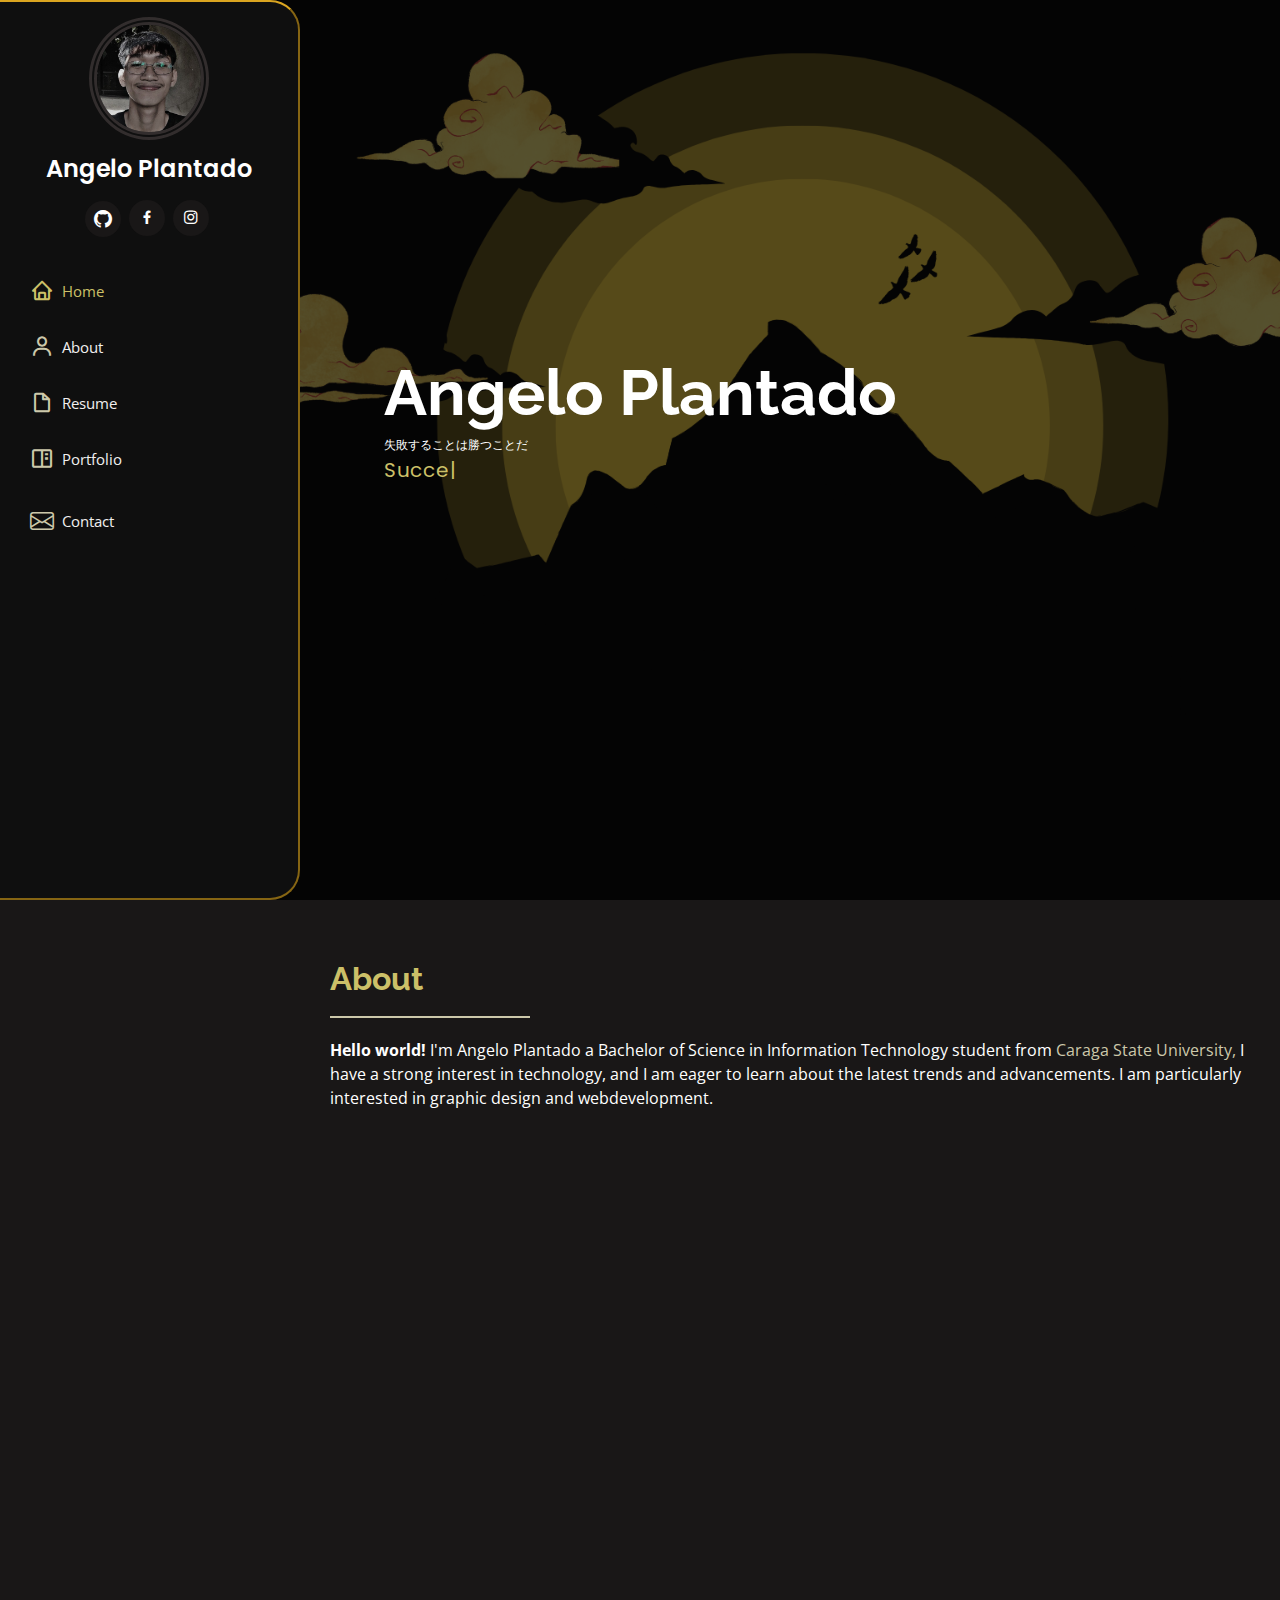
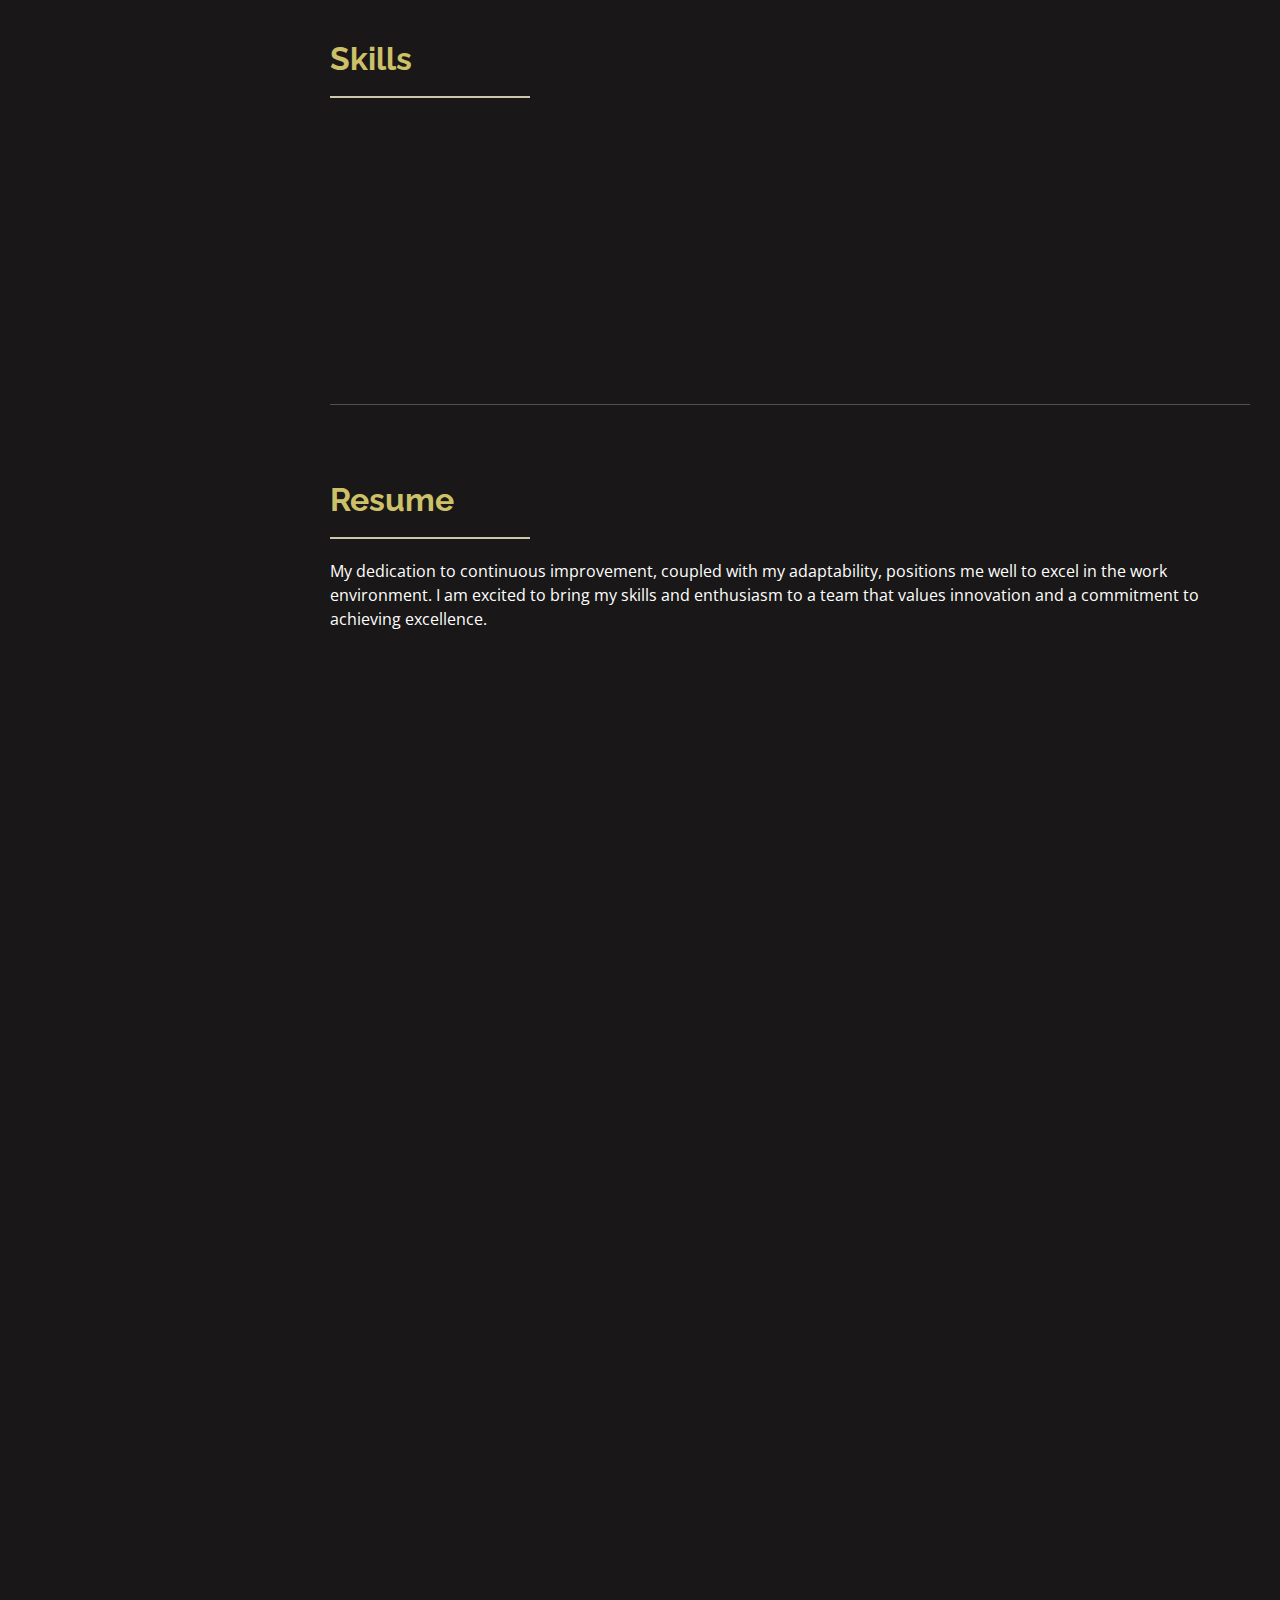
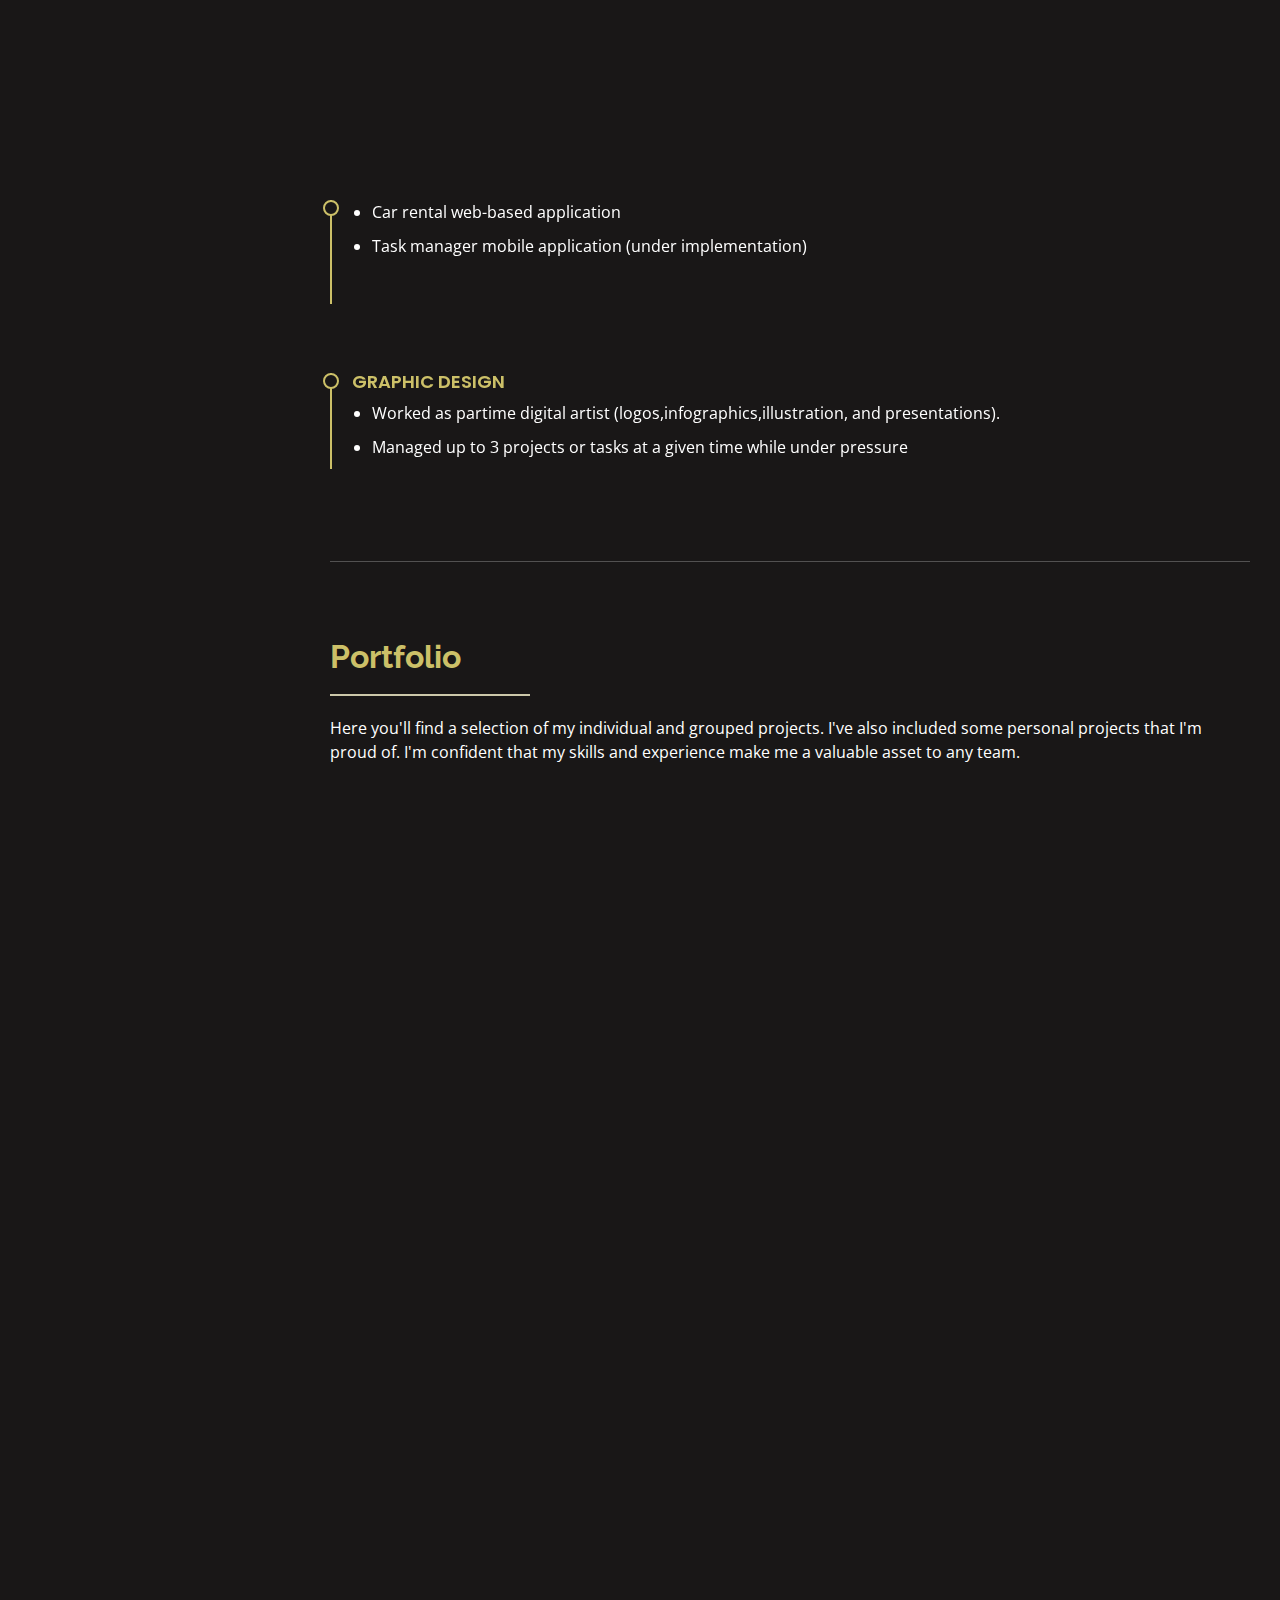
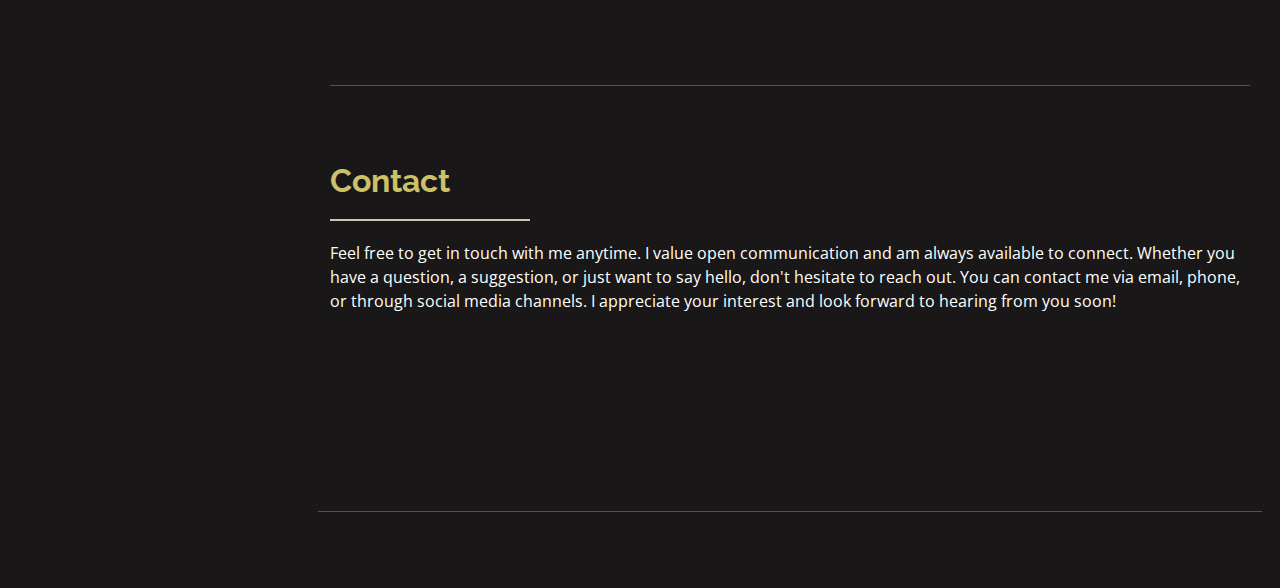
<file: index.html>
<!DOCTYPE html>
<html lang="en">

<head>
  <meta charset="utf-8">
  <meta content="width=device-width, initial-scale=1.0" name="viewport">

  <title>angelo.plantado</title>
  <meta content="" name="description">
  <meta content="" name="keywords">

  <!-- Favicons -->
  <link href="assets/img/logo.png" rel="icon">
  <link href="assets/img/logo.png" rel="a-icon">

  <!-- Google Fonts -->
  <link href="https://fonts.googleapis.com/css?family=Open+Sans:300,300i,400,400i,600,600i,700,700i|Raleway:300,300i,400,400i,500,500i,600,600i,700,700i|Poppins:300,300i,400,400i,500,500i,600,600i,700,700i" rel="stylesheet">

  <!-- Vendor CSS Files -->
  <link href="assets/vendor/aos/aos.css" rel="stylesheet">
  <link href="assets/vendor/bootstrap/css/bootstrap.min.css" rel="stylesheet">
  <link href="assets/vendor/bootstrap-icons/bootstrap-icons.css" rel="stylesheet">
  <link href="assets/vendor/boxicons/css/boxicons.min.css" rel="stylesheet">
  <link href="assets/vendor/glightbox/css/glightbox.min.css" rel="stylesheet">
  <link href="assets/vendor/swiper/swiper-bundle.min.css" rel="stylesheet">

  <!-- Template Main CSS File -->
  <link href="assets/css/style.css" rel="stylesheet">

</head>

<body>
  
  <!-- ======= Mobile nav toggle button ======= -->
  <i class="bi bi-list mobile-nav-toggle d-xl-none"></i>

  <!-- ======= Header ======= -->
  <header id="header">
    <div class="d-flex flex-column">
      
      <div class="profile">
        <img src="assets/img/avatar.jpg" alt="" class="img-fluid rounded-circle">
        <h1 class="text-light"><a href="index.html">Angelo Plantado</a></h1>
        <div class="social-links mt-3 text-center">
          <a href="https://github.com/angeloplantado" class="github"><i class="bi bi-github"></i></a>
          <a href="https://www.facebook.com/plantado.angelo" class="facebook"><i class="bx bxl-facebook"></i></a>
          <a href="https://www.instagram.com/angeloplantado/" class="instagram"><i class="bx bxl-instagram"></i></a>
        </div>
      </div>

      <nav id="navbar" class="nav-menu navbar">
        <ul>
          <li><a href="#hero" class="nav-link scrollto active"><i class="bx bx-home"></i> <span>Home</span></a></li>
          <li><a href="#about" class="nav-link scrollto"><i class="bx bx-user"></i> <span>About</span></a></li>
          <li><a href="#resume" class="nav-link scrollto"><i class="bx bx-file-blank"></i> <span>Resume</span></a></li>
          <li><a href="#portfolio" class="nav-link scrollto"><i class="bx bx-book-content"></i> <span>Portfolio</span></a></li>
          <li><a href="#services" class="nav-link scrollto"><i class="bi bi-envelope"></i><span>Contact</span></a></li>
        
        </ul>
      </nav><!-- .nav-menu -->
    </div>
  </header><!-- End Header -->

  <!-- ======= Hero Section ======= -->
  <section id="hero" class="d-flex flex-column justify-content-center align-items-center">
    <div class="hero-container" data-aos="fade-in">
      <h1>Angelo Plantado</h1>
      <h8>失敗することは勝つことだ</h8>
      <p><span class="typed" data-typed-items="Success starts when you take<br>a step out of your comfort zone."></span></p>
    </div>
  </section><!-- End Hero -->

  <main id="main">

    <!-- ======= About Section ======= -->
    <section id="about" class="about">
      <div class="container">

        <div class="section-title">
          <h2>About</h2>
          <p><strong>Hello world!</strong> I'm Angelo Plantado a Bachelor of Science in Information Technology student from <a href="https://www.carsu.edu.ph/">Caraga State University, </a>
            I have a strong interest in technology, and I am eager to learn about the latest trends and advancements.
            I am particularly interested in graphic design and webdevelopment.
          </p>
        </div>

        <div class="row">
          <div class="col-lg-4" data-aos="fade-right">
            <img src="assets/img/profile-img.jpg" class="img-fluid rounded-end-5 mt-4"  alt="angeloplantado">
          </div>
          <div class="col-lg-8 pt-4 pt-lg-0 content" data-aos="fade-left">
            <h3>Aspiring UI/UX Designer &amp; Web Developer.</h3>
            <p class="fst-italic">
              I'm excited to learn more about the IT industry, and I'm hoping to land a job where I can put my skills and experience to good use.
            </p>
            <div class="row">
              <div class="col-lg-6">
                <ul>
                  <li><i class="bi bi-chevron-right"></i> <strong>Birthday:</strong> <span>October 2, 2002</span></li>
                  <li><i class="bi bi-chevron-right"></i> <strong>Phone:</strong> <span>+639925644733</span></li>
                  <li><i class="bi bi-chevron-right"></i> <strong>City:</strong> <span>Butuan City, Agusan del Norte</span></li>
                </ul>
              </div>
              <div class="col-lg-6">
                <ul>
                  <li><i class="bi bi-chevron-right"></i> <strong>Age:</strong> <span>21</span></li>
                  <li><i class="bi bi-chevron-right"></i> <strong>Degree:</strong> <span>BSIT - undergraduate</span></li>
                  <li><i class="bi bi-chevron-right"></i> <strong>Email:</strong> <span>angelo.plantado@carsu.edu.ph</span></li>
                </ul>
              </div>
            </div>
            <p>
              Staying updated with the latest design software, techniques, and visual trends is crucial in graphic design, as it ensures the creation of compelling visuals. 
              In web development, monitoring emerging technologies, responsive design principles, and user experience trends is essential for building innovative and user-friendly websites.
            </p>
          </div>
        </div>

      </div>

    </section><!-- End About Section -->


    <!-- ======= Skills Section ======= -->
    <section id="skills" class="skills section">
      <div class="container bg-#191717">

        <div class="section-title">
          <h2>Skills</h2>
        </div>

        <div class="row skills-content">

          <div class="col-lg-6" data-aos="fade-up">

            <div class="progress">
              <span class="skill">HTML <i class="val">40%</i></span>
              <div class="progress-bar-wrap">
                <div class="progress-bar" role="progressbar" aria-valuenow="40" aria-valuemin="0" aria-valuemax="100"></div>
              </div>
            </div>

            <div class="progress">
              <span class="skill">CSS <i class="val">40%</i></span>
              <div class="progress-bar-wrap">
                <div class="progress-bar" role="progressbar" aria-valuenow="40" aria-valuemin="0" aria-valuemax="100"></div>
              </div>
            </div>

            <div class="progress">
              <span class="skill">JavaScript <i class="val">10%</i></span>
              <div class="progress-bar-wrap">
                <div class="progress-bar" role="progressbar" aria-valuenow="10" aria-valuemin="0" aria-valuemax="100"></div>
              </div>
            </div>

          </div>

          <div class="col-lg-6" data-aos="fade-up" data-aos-delay="100">

            <div class="progress">
              <span class="skill">Figma <i class="val">30%</i></span>
              <div class="progress-bar-wrap">
                <div class="progress-bar" role="progressbar" aria-valuenow="40" aria-valuemin="0" aria-valuemax="100"></div>
              </div>
            </div>

            <div class="progress">
              <span class="skill">Photoshop <i class="val">55%</i></span>
              <div class="progress-bar-wrap">
                <div class="progress-bar" role="progressbar" aria-valuenow="55" aria-valuemin="0" aria-valuemax="100"></div>
              </div>
            </div>

            <div class="progress">
              <span class="skill">C <i class="val">60%</i></span>
              <div class="progress-bar-wrap">
                <div class="progress-bar" role="progressbar" aria-valuenow="60" aria-valuemin="0" aria-valuemax="100"></div>
              </div>
            </div>

          </div>

        </div>

      </div>
    </section><!-- End Skills Section -->
<div class="container">
  <hr>
</div>
    

    <!-- ======= Resume Section ======= -->
    <section id="resume" class="resume">
      <div class="container">

        <div class="section-title">
          <h2>Resume</h2>
          <p>My dedication to continuous improvement, coupled with my adaptability, positions me well to excel in the work environment. I am excited to bring my skills and enthusiasm to a team that values innovation and a commitment to achieving excellence.</p>
        </div>

        <div class="row">
          <div class="col-lg-6" data-aos="fade-up">
            <h3 class="resume-title">Sumary</h3>
            <div class="resume-item pb-0">
              <h4>Angelo Plantado</h4>
              <p><em>
                Creative and innovative aspiring graphic designer with experience in digital art, 
                skilled and able to work under pressure; pays attention to details and instructions with precision. 
                Intermediate in Adobe Creative Suite and other digital design tools. 
                Strong communication and teamwork skills, 
                able to collaborate effectively with clients and team members to achieve common goals.</em></p>
              <ul>
                <li>Butuan City, Agusan Del Norte</li>
                <li>+639925644733</li>
                <li>angelo.plantado@carsu.edu.com</li>
              </ul>
            </div>

            <h3 class="resume-title">Education</h3>
            <div class="resume-item">
              <h4>Bachelor of Science in Information Technology</h4>
              <h5>2021 - in progress</h5>
              <p><em>Caraga State University, Butuan City, Agusan Del Noerte</em></p>
              <p>Third year BSIT student</p>
            </div>

              <div class="resume-item">
              <h4>Humanities and Social Sciences</h4>
              <h5>2018 - 2021</h5>
              <p><em>Taligamana National Senior High School</em></p>
            </div>
            
            <div class="resume-item">
              <h4>Junior High School</h4>
              <h5>2017 - 2018</h5>
              <p><em>Cagayan de Oro National High School (Balulang ANNEX)</em></p>
            </div>

            <h3 class="resume-title">Certifications</h3>  
          <div class="resume-item">
            <h4>Solo learn Certificates</h4>
            <ul>
              <li>HTML Certificate - Beginner</li>
              <li>CSS Certificate - Beginner</li>
            </ul>
          </div>
        </div>
      </div>
           
      <div class="col-lg-6" data-aos="fade-up" data-aos-delay="100">
        <h3 class="resume-title">Projects</h3>  
        </div>
        <div class="resume-item">
          <ul>
            <li>Car rental web-based application</li>
            <li>Task manager mobile application (under implementation)</li>
          </ul>
        </div>

          <div class="col-lg-6" data-aos="fade-up" data-aos-delay="100">
            <h3 class="resume-title">Experience</h3>  
            </div>
            <div class="resume-item">
              <h4>Graphic design</h4>
              <ul>
                <li>Worked as partime digital artist (logos,infographics,illustration, and presentations).</li>
                <li>Managed up to 3 projects or tasks at a given time while under pressure</li>
              </ul>
            </div>
          </div>
        </div>

        

      </div>
    </section><!-- End Resume Section -->

    <div class="container">
      <hr>
    </div>

    <!-- ======= Portfolio Section ======= -->
    <section id="portfolio" class="portfolio section bg-#191717">
      <div class="container bg-#191717">

        <div class="section-title">
          <h2>Portfolio</h2>
          <p>Here you'll find a selection of my individual and grouped projects. I've also included some personal projects that I'm proud of. I'm confident that my skills and experience make me a valuable asset to any team.</p>
        </div>

        <div class="row" data-aos="fade-up">
          <div class="col-lg-12 d-flex justify-content-center">
            <ul id="portfolio-flters">
              <li data-filter="*" class="filter-active">All</li>
              <li data-filter=".filter-card">Art</li>
              <li data-filter=".filter-app">Certificates</li>
              <li data-filter=".filter-web">Web</li>
            </ul>
          </div>
        </div>

        <div class="row portfolio-container" data-aos="fade-up" data-aos-delay="100">
          <div class="col-lg-4 col-md-6 portfolio-item filter-web">
            <div class="portfolio-wrap">
              <img src="assets/img/portfolio/Ccarren1.png" class="img-fluid" alt="">
              <div class="portfolio-links">
                <a href="assets/img/portfolio/carren1.png" data-gallery="portfolioGallery" class="portfolio-lightbox" title="Web 3"><i class="bi bi-arrows-angle-expand"></i></i></a>
              </div>
            </div>
          </div>

          <div class="row portfolio-container" data-aos="fade-up" data-aos-delay="100">
            <div class="col-lg-4 col-md-6 portfolio-item filter-app">
              <div class="portfolio-wrap">
                <img src="assets/img/portfolio/html.jpg" class="img-fluid" alt="">
                <div class="portfolio-links">
                  <a href="assets/img/portfolio/html.jpg" data-gallery="portfolioGallery" class="portfolio-lightbox" title="Web 3"><i class="bi bi-arrows-angle-expand"></i></a>
                </div>
              </div>
            </div>

          <div class="col-lg-4 col-md-6 portfolio-item filter-card">
            <div class="portfolio-wrap">
              <img src="assets/img/portfolio/fictional character.jpeg" class="img-fluid" alt="illustration1">
              <div class="portfolio-links">
                <a href="assets/img/portfolio/fictional character.jpeg" data-gallery="portfolioGallery" class="portfolio-lightbox" title="#Fictional character"><i class="bi bi-arrows-angle-expand"></i></a>
              </div>
            </div>
          </div>

          <div class="col-lg-4 col-md-6 portfolio-item filter-web">
            <div class="portfolio-wrap">
              <img src="assets/img/portfolio/Ccarren2.png" class="img-fluid" alt="">
              <div class="portfolio-links">
                <a href="assets/img/portfolio/carren2.png" data-gallery="portfolioGallery" class="portfolio-lightbox" title="Web 2"><i class="bi bi-arrows-angle-expand"></i></a>
              </div>
            </div>
          </div>

          <div class="col-lg-4 col-md-6 portfolio-item filter-card">
            <div class="portfolio-wrap">
              <img src="assets/img/portfolio/Robertson1.jpeg" class="img-fluid" alt="shoes">
              <div class="portfolio-links">
                <a href="assets/img/portfolio/Robertson.jpeg" data-gallery="portfolioGallery" class="portfolio-lightbox" title="#Classic_robertson_shoes"><i class="bi bi-arrows-angle-expand"></i></a>
              </div>
            </div>
          </div>

          <div class="row portfolio-container" data-aos="fade-up" data-aos-delay="100">
            <div class="col-lg-4 col-md-6 portfolio-item filter-app">
              <div class="portfolio-wrap">
                <img src="assets/img/portfolio/css.jpg" class="img-fluid" alt="">
                <div class="portfolio-links">
                  <a href="assets/img/portfolio/css.jpg" data-gallery="portfolioGallery" class="portfolio-lightbox" title="Web 3"><i class="bi bi-arrows-angle-expand"></i></a>
                </div>
              </div>
            </div>

          <div class="col-lg-4 col-md-6 portfolio-item filter-card">
            <div class="portfolio-wrap">
              <img src="assets/img/portfolio/medibang.jpg" class="img-fluid" alt="">
              <div class="portfolio-links">
                <a href="assets/img/portfolio/medibang.jpg" data-gallery="portfolioGallery" class="portfolio-lightbox" title="#Work in-progress"><i class="bi bi-arrows-angle-expand"></i></a>
              </div>
            </div>
          </div>

        

        </div>

      </div>
    </section><!-- End Portfolio Section -->
    
    <div class="container">
      <hr>
    </div>
   

    <!-- ======= Services Section ======= -->
    <section id="services" class="services">
      <div class="container">

        <div class="section-title">
          <h2>Contact</h2>
          <p>Feel free to get in touch with me anytime. I value open communication and am always available to connect. Whether you have a question, a suggestion, or just want to say hello, don't hesitate to reach out. You can contact me via email, phone, or through social media channels. I appreciate your interest and look forward to hearing from you soon!</p>
        </div>

        <div class="row">
        <div class="col-lg-4 col-md-6 icon-box" data-aos="fade-up" data-aos-delay="200">
          <div class="icon"><i class="bi bi-geo-alt"></i></div>
          <h4 class="title"><a href="">Address</a></h4>
          <p class="description">
            <strong>Primary Address: </strong>Purok Saging-A, Basag, Butuan City<br>
            <strong>Secondary Address: </strong>Caraga State University, Butuan City
          </p>
        </div>

          <div class="col-lg-4 col-md-6 icon-box" data-aos="fade-up">
            <div class="icon"><i class="bi bi-envelope-at"></i></div>
            <h4 class="title"><a href="">Email address</a></h4>
            <p class="description">
              <strong>Primary Email: </strong>angelo.plantado@gmail.com<br>
            <strong>Secondary Email: </strong>angeloplantado2@gmail.com
            </p>
          </div>

          <div class="col-lg-4 col-md-6 icon-box" data-aos="fade-up" data-aos-delay="100">
            <div class="icon"><i class="bi bi-telephone-inbound"></i></div>
            <h4 class="title"><a href="">Contact Number</a></h4>
            <p class="description">
              <strong>Home: </strong>817-8672<br>
              <strong>Phone: </strong>+639925644733
            </p>
          </div>
          <hr>
        </section><!-- End Services Section -->

  </main><!-- End #main -->

  <a href="#" class="back-to-top d-flex align-items-center justify-content-center"><i class="bi bi-arrow-up-short"></i></a>

  <!-- Vendor JS Files -->
  <script src="assets/vendor/purecounter/purecounter_vanilla.js"></script>
  <script src="assets/vendor/aos/aos.js"></script>
  <script src="assets/vendor/bootstrap/js/bootstrap.bundle.min.js"></script>
  <script src="assets/vendor/glightbox/js/glightbox.min.js"></script>
  <script src="assets/vendor/isotope-layout/isotope.pkgd.min.js"></script>
  <script src="assets/vendor/swiper/swiper-bundle.min.js"></script>
  <script src="assets/vendor/typed.js/typed.umd.js"></script>
  <script src="assets/vendor/waypoints/noframework.waypoints.js"></script>
  <script src="assets/vendor/php-email-form/validate.js"></script>

  <!-- Template Main JS File -->
  <script src="assets/js/main.js"></script>

</body>

</html>
</file>
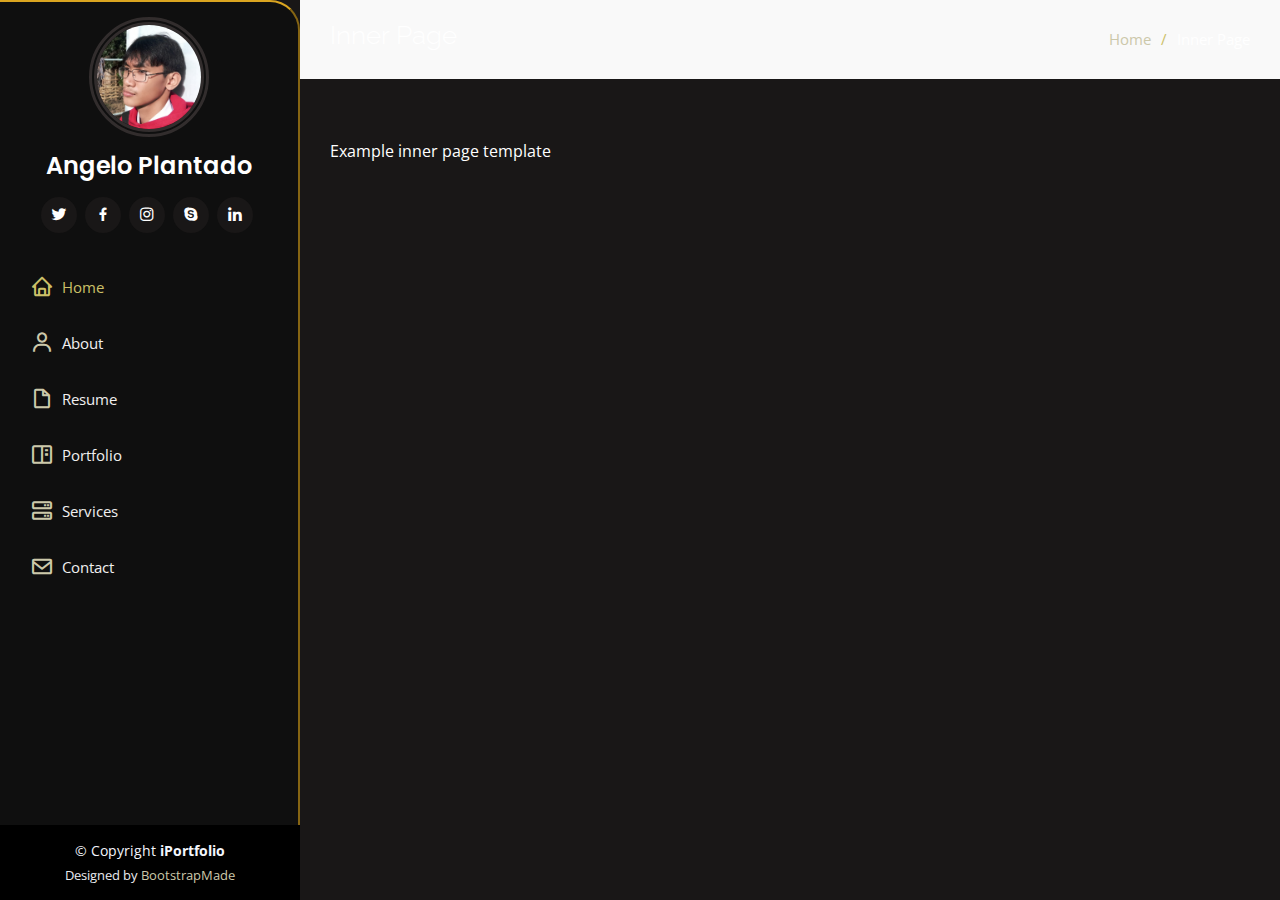
<file: inner-page.html>
<!DOCTYPE html>
<html lang="en">

<head>
  <meta charset="utf-8">
  <meta content="width=device-width, initial-scale=1.0" name="viewport">

  <title>Inner Page - iPortfolio Bootstrap Template</title>
  <meta content="" name="description">
  <meta content="" name="keywords">

  <!-- Favicons -->
  <link href="assets/img/favicon.png" rel="icon">
  <link href="assets/img/apple-touch-icon.png" rel="apple-touch-icon">

  <!-- Google Fonts -->
  <link href="https://fonts.googleapis.com/css?family=Open+Sans:300,300i,400,400i,600,600i,700,700i|Raleway:300,300i,400,400i,500,500i,600,600i,700,700i|Poppins:300,300i,400,400i,500,500i,600,600i,700,700i" rel="stylesheet">

  <!-- Vendor CSS Files -->
  <link href="assets/vendor/aos/aos.css" rel="stylesheet">
  <link href="assets/vendor/bootstrap/css/bootstrap.min.css" rel="stylesheet">
  <link href="assets/vendor/bootstrap-icons/bootstrap-icons.css" rel="stylesheet">
  <link href="assets/vendor/boxicons/css/boxicons.min.css" rel="stylesheet">
  <link href="assets/vendor/glightbox/css/glightbox.min.css" rel="stylesheet">
  <link href="assets/vendor/swiper/swiper-bundle.min.css" rel="stylesheet">

  <!-- Template Main CSS File -->
  <link href="assets/css/style.css" rel="stylesheet">

</head>

<body>

  <!-- ======= Mobile nav toggle button ======= -->
  <i class="bi bi-list mobile-nav-toggle d-xl-none"></i>

  <!-- ======= Header ======= -->
  <header id="header">
    <div class="d-flex flex-column">

      <div class="profile">
        <img src="assets/img/profile-img.jpg" alt="" class="img-fluid rounded-circle">
        <h1 class="text-light"><a href="index.html">Angelo Plantado</a></h1>
        <div class="social-links mt-3 text-center">
          <a href="#" class="twitter"><i class="bx bxl-twitter"></i></a>
          <a href="#" class="facebook"><i class="bx bxl-facebook"></i></a>
          <a href="#" class="instagram"><i class="bx bxl-instagram"></i></a>
          <a href="#" class="google-plus"><i class="bx bxl-skype"></i></a>
          <a href="#" class="linkedin"><i class="bx bxl-linkedin"></i></a>
        </div>
      </div>

      <nav id="navbar" class="nav-menu navbar">
        <ul>
          <li><a href="#hero" class="nav-link scrollto active"><i class="bx bx-home"></i> <span>Home</span></a></li>
          <li><a href="#about" class="nav-link scrollto"><i class="bx bx-user"></i> <span>About</span></a></li>
          <li><a href="#resume" class="nav-link scrollto"><i class="bx bx-file-blank"></i> <span>Resume</span></a></li>
          <li><a href="#portfolio" class="nav-link scrollto"><i class="bx bx-book-content"></i> <span>Portfolio</span></a></li>
          <li><a href="#services" class="nav-link scrollto"><i class="bx bx-server"></i> <span>Services</span></a></li>
          <li><a href="#contact" class="nav-link scrollto"><i class="bx bx-envelope"></i> <span>Contact</span></a></li>
        </ul>
      </nav><!-- .nav-menu -->
    </div>
  </header><!-- End Header -->

  <main id="main">

    <!-- ======= Breadcrumbs ======= -->
    <section class="breadcrumbs">
      <div class="container">

        <div class="d-flex justify-content-between align-items-center">
          <h2>Inner Page</h2>
          <ol>
            <li><a href="index.html">Home</a></li>
            <li>Inner Page</li>
          </ol>
        </div>

      </div>
    </section><!-- End Breadcrumbs -->

    <section class="inner-page">
      <div class="container">
        <p>
          Example inner page template
        </p>
      </div>
    </section>

  </main><!-- End #main -->

  <!-- ======= Footer ======= -->
  <footer id="footer">
    <div class="container">
      <div class="copyright">
        &copy; Copyright <strong><span>iPortfolio</span></strong>
      </div>
      <div class="credits">
        <!-- All the links in the footer should remain intact. -->
        <!-- You can delete the links only if you purchased the pro version. -->
        <!-- Licensing information: https://bootstrapmade.com/license/ -->
        <!-- Purchase the pro version with working PHP/AJAX contact form: https://bootstrapmade.com/iportfolio-bootstrap-portfolio-websites-template/ -->
        Designed by <a href="https://bootstrapmade.com/">BootstrapMade</a>
      </div>
    </div>
  </footer><!-- End  Footer -->

  <a href="#" class="back-to-top d-flex align-items-center justify-content-center"><i class="bi bi-arrow-up-short"></i></a>

  <!-- Vendor JS Files -->
  <script src="assets/vendor/purecounter/purecounter_vanilla.js"></script>
  <script src="assets/vendor/aos/aos.js"></script>
  <script src="assets/vendor/bootstrap/js/bootstrap.bundle.min.js"></script>
  <script src="assets/vendor/glightbox/js/glightbox.min.js"></script>
  <script src="assets/vendor/isotope-layout/isotope.pkgd.min.js"></script>
  <script src="assets/vendor/swiper/swiper-bundle.min.js"></script>
  <script src="assets/vendor/typed.js/typed.umd.js"></script>
  <script src="assets/vendor/waypoints/noframework.waypoints.js"></script>
  <script src="assets/vendor/php-email-form/validate.js"></script>

  <!-- Template Main JS File -->
  <script src="assets/js/main.js"></script>

</body>

</html>
</file>
<file: assets/css/style.css>
body {
  font-family: "Open Sans", sans-serif;
  color: #fff;
  background-color: #191717;
  
}

a {
  color: #CCC8AA;
  text-decoration: none;
}

a:hover {
  color: #CCC8AA;
  text-decoration: none;
}

h8{
  font-size: 12px;
}

h1,
h2,
h3,
h4,
h5,
h6 {
  font-family: "Raleway", sans-serif;
}

/*--------------------------------------------------------------
# Back to top button
--------------------------------------------------------------*/
.back-to-top {
  position: fixed;
  visibility: hidden;
  opacity: 0;
  right: 15px;
  bottom: 15px;
  
  z-index: 996;
  background: #ccc068;
  color: #0F0F0F;
  width: 40px;
  height: 40px;
  border-radius: 50px;
  transition: all 0.4s;
}

.back-to-top i {
  font-size: 28px;
  line-height: 0;
}

.back-to-top:hover {
  color: #ccc068;
  background: #0F0F0F;
}

.back-to-top.active {
  visibility: visible;
  opacity: 1;
}

/*--------------------------------------------------------------
# Header
--------------------------------------------------------------*/
#header {
  position: fixed;
  top: 0;
  left: 0;
  bottom: 0;
  width: 300px;
  transition: all ease-in-out 0.5s;
  z-index: 9997;
  transition: all 0.5s;
  padding: 0 15px;
  background: #0F0F0F;
  overflow-y: auto;
  border-style: outset;
  border-top-right-radius: 30px;
  border-bottom-right-radius: 30px;
  border-color: goldenrod;
  border-width: 2px;
  border-left: #0F0F0F;
}

#header .profile img {
  margin: 15px auto;
  display: block;
  width: 120px;
  border: 8px double #322d2d;
}

#header .profile h1 {
  font-size: 24px;
  margin: 0;
  padding: 0;
  font-weight: 600;
  -moz-text-align-last: center;
  text-align-last: center;
  font-family: "Poppins", sans-serif;
}

#header .profile h1 a,
#header .profile h1 a:hover {
  color: #fff;
  text-decoration: none;
}

#header .profile .social-links a {
  font-size: 18px;
  display: inline-block;
  background: #191717;
  color: #fff;
  line-height: 1;
  padding: 8px 0;
  margin-right: 4px;
  border-radius: 50%;
  text-align: center;
  width: 36px;
  height: 36px;
  transition: 0.3s;
}

#header .profile .social-links a:hover {
  background: #ccc068;
  color: #fff;
  text-decoration: none;
}

#main {
  margin-left: 300px;
}

.container,
.container-fluid {
  padding-left: 30px;
  padding-right: 30px;
}

@media (max-width: 1199px) {
  #header {
    left: -300px;
  }

  #main {
    margin-left: 0;
  }

  .container,
  .container-fluid {
    padding-left: 12px;
    padding-right: 12px;
  }
}

/*--------------------------------------------------------------
# Navigation Menu
--------------------------------------------------------------*/
/* Desktop Navigation */
.nav-menu {
  padding: 30px 0 0 0;
}

.nav-menu * {
  margin: 0;
  padding: 0;
  list-style: none;
}

.nav-menu>ul>li {
  position: relative;
  white-space: nowrap;
}

.nav-menu a,
.nav-menu a:focus {
  display: flex;
  align-items: center;
  color: #F1EFEF;
  padding: 12px 15px;
  margin-bottom: 8px;
  transition: 0.3s;
  font-size: 15px;
}

.nav-menu a i,
.nav-menu a:focus i {
  font-size: 24px;
  padding-right: 8px;
  color: #CCC8AA;
}

.nav-menu a:hover,
.nav-menu .active,
.nav-menu .active:focus,
.nav-menu li:hover>a {
  text-decoration: none;
  color: #ccc068;
}

.nav-menu a:hover i,
.nav-menu .active i,
.nav-menu .active:focus i,
.nav-menu li:hover>a i {
  color: #ccc068;
}

/* Mobile Navigation */
.mobile-nav-toggle {
  position: fixed;
  right: 15px;
  top: 15px;
  z-index: 9998;
  border: 0;
  font-size: 24px;
  transition: all 0.4s;
  outline: none !important;
  background-color: #ccc068d2;
  color: #0F0F0F;
  width: 40px;
  height: 40px;
  display: inline-flex;
  align-items: center;
  justify-content: center;
  line-height: 0;
  border-radius: 50px;
  cursor: pointer;
}

.mobile-nav-active {
  overflow: hidden;
}

.mobile-nav-active #header {
  left: 0;
}

/*--------------------------------------------------------------
# Hero Section
--------------------------------------------------------------*/
#hero {
  width: 100%;
  height: 100vh;
  background-image: url('/assets/img/homewp1.png');
  background-size: cover;
  background-repeat: no-repeat;
}

#hero:before {
  content: "";
  background: rgba(0, 0, 0, 0.663);
  position: absolute;
  bottom: 0;
  top: 0;
  left: 0;
  right: 0;
  z-index: 1;
}

@media (max-width: 768px) {
  #hero {
    background-position: center; 
  }
}


@media (min-width: 768px) and (max-width: 1024px) {
  #hero {
    background-position: center; 
  }
}

#hero .hero-container {
  position: relative;
  z-index: 2;
  min-width: 300px;
}

#hero h1 {
  margin: 0 0 10px 0;
  font-size: 64px;
  font-weight: 700;
  line-height: 56px;
  color: #fff;
}

#hero p {
  color: #fff;
  margin-bottom: 50px;
  font-size: 20px;
  font-family: "Poppins", sans-serif;
  
}

#hero p span {
  color: #ccc068;
  padding-bottom: 4px;
  letter-spacing: 1px;
}

@media (min-width: 1024px) {
  #hero {
    background-attachment: fixed;
  }
}

@media (max-width: 768px) {
  #hero h1 {
    font-size: 28px;
    line-height: 36px;
  }

  #hero h2 {
    font-size: 18px;
    line-height: 24px;
    margin-bottom: 30px;
  }
}

/*--------------------------------------------------------------
# Sections General
--------------------------------------------------------------*/
section {
  padding: 60px 0;
  overflow: hidden;
}

.section-bg {
  background: #f5f8fd;
}

.section-title {
  padding-bottom: 30px;
}

.section-title h2 {
  font-size: 32px;
  font-weight: bold;
  margin-bottom: 20px;
  padding-bottom: 20px;
  position: relative;
  color: #ccc068;
}

.section-title h2::after {
  content: "";
  position: absolute;
  display: block;
  width: 200px;
  height: 2px;
  background: #CCC8AA;
  bottom: 0;
  left: 0;
}

.section-title p {
  margin-bottom: 0;
}

/*--------------------------------------------------------------
# About
--------------------------------------------------------------*/
.about .content h3 {
  font-weight: 700;
  font-size: 26px;
  color: #ccc068;
}

.about .content ul {
  list-style: none;
  padding: 0;
}

.about .content ul li {
  margin-bottom: 20px;
  display: flex;
  align-items: center;
}

.about .content ul strong {
  margin-right: 10px;
}

.about .content ul i {
  font-size: 16px;
  margin-right: 5px;
  color: #CCC8AA;
  line-height: 0;
}

.about .content p:last-child {
  margin-bottom: 0;
}

/*--------------------------------------------------------------
# Facts
--------------------------------------------------------------*/
.facts {
  padding-bottom: 30px;
}

.facts .count-box {
  padding: 30px;
  width: 100%;
}

.facts .count-box i {
  display: block;
  font-size: 44px;
  color: #CCC8AA;
  float: left;
  line-height: 0;
}

.facts .count-box span {
  font-size: 48px;
  line-height: 40px;
  display: block;
  font-weight: 700;
  color: #ccc068;
  margin-left: 60px;
}

.facts .count-box p {
  padding: 15px 0 0 0;
  margin: 0 0 0 60px;
  font-family: "Raleway", sans-serif;
  font-size: 14px;
  color: #ccc068;
}

.facts .count-box a {
  font-weight: 600;
  display: block;
  margin-top: 20px;
  color: #ccc068;
  font-size: 15px;
  font-family: "Poppins", sans-serif;
  transition: ease-in-out 0.3s;
}

.facts .count-box a:hover {
  color: #ccc068;
}

/*--------------------------------------------------------------
# Akills
--------------------------------------------------------------*/
.skills .progress {
  height: 60px;
  display: block;
  background: #191717;
  border-radius: 0;
}

.skills .progress .skill {
  padding: 0;
  margin: 0 0 6px 0;
  text-transform: uppercase;
  display: block;
  font-weight: 600;
  font-family: "Poppins", sans-serif;
  color: #F1EFEF;
}

.skills .progress .skill .val {
  float: right;
  font-style: normal;
  border-radius: 10px;
}

.skills .progress-bar-wrap {
  background: #322d2d;
  height: 10px;
  border-radius: 10px;
}

.skills .progress-bar {
  width: 1px;
  height: 10px;
  transition: 0.9s;
  background-color: #ccc068;
  border-radius: 10px;
}

/*--------------------------------------------------------------
# Resume
--------------------------------------------------------------*/
.resume .resume-title {
  font-size: 26px;
  font-weight: 700;
  margin-top: 20px;
  margin-bottom: 20px;
  color: #ccc068;
}

.resume .resume-item {
  padding: 0 0 20px 20px;
  margin-top: -2px;
  border-left: 2px solid #ccc068;
  position: relative;
}

.resume .resume-item h4 {
  line-height: 18px;
  font-size: 18px;
  font-weight: 600;
  text-transform: uppercase;
  font-family: "Poppins", sans-serif;
  color: #ccc068;
  margin-bottom: 10px;
}

.resume .resume-item h5 {
  font-size: 16px;
  background: #191717;
  padding: 5px 15px;
  display: inline-block;
  font-weight: 600;
  margin-bottom: 10px;
}

.resume .resume-item ul {
  padding-left: 20px;
}

.resume .resume-item ul li {
  padding-bottom: 10px;
}

.resume .resume-item:last-child {
  padding-bottom: 0;
}

.resume .resume-item::before {
  content: "";
  position: absolute;
  width: 16px;
  height: 16px;
  border-radius: 50px;
  left: -9px;
  top: 0;
  background: #191717;
  border: 2px solid #ccc068;
}

/*--------------------------------------------------------------
# Portfolio
--------------------------------------------------------------*/
.portfolio .portfolio-item {
  margin-bottom: 30px;
  background-color: #191717;
}

.portfolio #portfolio-flters {
  padding: 0;
  margin: 0 auto 35px auto;
  list-style: none;
  text-align: center;
  background: #191717;
  border-radius: 50px;
  padding: 2px 15px;
}

.portfolio #portfolio-flters li {
  cursor: pointer;
  display: inline-block;
  padding: 10px 15px 8px 15px;
  font-size: 14px;
  font-weight: 600;
  line-height: 1;
  text-transform: uppercase;
  color: #fff;
  margin-bottom: 5px;
  transition: all 0.3s ease-in-out;
}

.portfolio #portfolio-flters li:hover,
.portfolio #portfolio-flters li.filter-active {
  color: #ccc068;
}

.portfolio #portfolio-flters li:last-child {
  margin-right: 0;
}

.portfolio .portfolio-wrap {
  transition: 0.3s;
  position: relative;
  overflow: hidden;
  z-index: 1;
  border-radius: 20px;
}

.portfolio .portfolio-wrap::before {
  content: "";
  background: rgba(71, 71, 71, 0.5);
  position: absolute;
  left: 0;
  right: 0;
  top: 0;
  bottom: 0;
  transition: all ease-in-out 0.3s;
  z-index: 2;
  opacity: 0;
  border-radius: 20px;
}

.portfolio .portfolio-wrap .portfolio-links {
  opacity: 1;
  left: 0;
  right: 0;
  bottom: -60px;
  z-index: 3;
  position: absolute;
  transition: all ease-in-out 0.3s;
  display: flex;
  justify-content: center;
  
}

.portfolio .portfolio-wrap .portfolio-links a {
  color: #323232;
  font-size: 28px;
  text-align: center;
  background: #ccc068;
  transition: 0.3s;
  width: 100%;
  
}

.portfolio .portfolio-wrap .portfolio-links a:hover {
  background: #CCC8AA;
}

.portfolio .portfolio-wrap .portfolio-links a+a {
  border-left: 1px solid #ccc068;
}

.portfolio .portfolio-wrap:hover::before {
  top: 0;
  left: 0;
  right: 0;
  bottom: 0;
  opacity: 1;
}

.portfolio .portfolio-wrap:hover .portfolio-links {
  opacity: 1;
  bottom: 0;
}

/*--------------------------------------------------------------
# Portfolio Details
--------------------------------------------------------------*/
.portfolio-details {
  padding-top: 40px;
}

.portfolio-details .portfolio-details-slider img {
  width: 100%;
}

.portfolio-details .portfolio-details-slider .swiper-pagination {
  margin-top: 20px;
  position: relative;
}

.portfolio-details .portfolio-details-slider .swiper-pagination .swiper-pagination-bullet {
  width: 12px;
  height: 12px;
  background-color: #fff;
  opacity: 1;
  border: 1px solid #CCC8AA;
}

.portfolio-details .portfolio-details-slider .swiper-pagination .swiper-pagination-bullet-active {
  background-color: #CCC8AA;
}

.portfolio-details .portfolio-info {
  padding: 30px;
  box-shadow: 0px 0 30px rgba(5, 13, 24, 0.08);
}

.portfolio-details .portfolio-info h3 {
  font-size: 22px;
  font-weight: 700;
  margin-bottom: 20px;
  padding-bottom: 20px;
  border-bottom: 1px solid #eee;
}

.portfolio-details .portfolio-info ul {
  list-style: none;
  padding: 0;
  font-size: 15px;
}

.portfolio-details .portfolio-info ul li+li {
  margin-top: 10px;
}

.portfolio-details .portfolio-description {
  padding-top: 30px;
}

.portfolio-details .portfolio-description h2 {
  font-size: 26px;
  font-weight: 700;
  margin-bottom: 20px;
}

.portfolio-details .portfolio-description p {
  padding: 0;
}

/*--------------------------------------------------------------
# Services
--------------------------------------------------------------*/
.services .icon-box {
  margin-bottom: 20px;
}

.services .icon {
  float: left;
  display: flex;
  align-items: center;
  justify-content: center;
  width: 54px;
  height: 54px;
  background: #CCC8AA;
  border-radius: 50%;
  transition: 0.5s;
  border: 1px solid #CCC8AA;
}

.services .icon i {
  color: #0F0F0F;
  font-size: 24px;
  line-height: 0;
}

.services .icon-box:hover .icon {
  background: #0F0F0F;
}

.services .icon-box:hover .icon i {
  color: #CCC8AA;
}

.services .title {
  margin-left: 80px;
  font-weight: 700;
  margin-bottom: 15px;
  font-size: 18px;
}

.services .title a {
  color: #ccc068;
}

.services .title a:hover {
  color: #CCC8AA;
}

.services .description {
  margin-left: 80px;
  line-height: 24px;
  font-size: 14px;
}

/*--------------------------------------------------------------
# Testimonials
--------------------------------------------------------------*/
.testimonials .testimonials-carousel,
.testimonials .testimonials-slider {
  overflow: hidden;
}

.testimonials .testimonial-item {
  box-sizing: content-box;
  text-align: center;
  min-height: 320px;
}

.testimonials .testimonial-item .testimonial-img {
  width: 90px;
  border-radius: 50%;
  margin: 0 auto;
}

.testimonials .testimonial-item h3 {
  font-size: 18px;
  font-weight: bold;
  margin: 10px 0 5px 0;
  color: #111;
}

.testimonials .testimonial-item h4 {
  font-size: 14px;
  color: #999;
  margin: 0;
}

.testimonials .testimonial-item .quote-icon-left,
.testimonials .testimonial-item .quote-icon-right {
  color: #c3e8fa;
  font-size: 26px;
}

.testimonials .testimonial-item .quote-icon-left {
  display: inline-block;
  left: -5px;
  position: relative;
}

.testimonials .testimonial-item .quote-icon-right {
  display: inline-block;
  right: -5px;
  position: relative;
  top: 10px;
}

.testimonials .testimonial-item p {
  font-style: italic;
  margin: 0 15px 15px 15px;
  padding: 20px;
  background: #fff;
  position: relative;
  margin-bottom: 35px;
  border-radius: 6px;
  box-shadow: 0px 2px 15px rgba(0, 0, 0, 0.1);
}

.testimonials .testimonial-item p::after {
  content: "";
  width: 0;
  height: 0;
  border-top: 20px solid #fff;
  border-right: 20px solid transparent;
  border-left: 20px solid transparent;
  position: absolute;
  bottom: -20px;
  left: calc(50% - 20px);
}

.testimonials .swiper-pagination {
  margin-top: 20px;
  position: relative;
}

.testimonials .swiper-pagination .swiper-pagination-bullet {
  width: 12px;
  height: 12px;
  background-color: #fff;
  opacity: 1;
  border: 1px solid #CCC8AA;
}

.testimonials .swiper-pagination .swiper-pagination-bullet-active {
  background-color: #CCC8AA;
}

/*--------------------------------------------------------------
# Contact
--------------------------------------------------------------*/
.contact {
  padding-bottom: 130px;
}

.contact .info {
  padding: 30px;
  background: #fff;
  width: 100%;
  box-shadow: 0 0 24px 0 rgba(0, 0, 0, 0.12);
}

.contact .info i {
  font-size: 20px;
  color: #149ddd;
  float: left;
  width: 44px;
  height: 44px;
  background: #dff3fc;
  display: flex;
  justify-content: center;
  align-items: center;
  border-radius: 50px;
  transition: all 0.3s ease-in-out;
}

.contact .info h4 {
  padding: 0 0 0 60px;
  font-size: 22px;
  font-weight: 600;
  margin-bottom: 5px;
  color: #ccc068;
}

.contact .info p {
  padding: 0 0 10px 60px;
  margin-bottom: 20px;
  font-size: 14px;
  color: #173b6c;
}

.contact .info .email p {
  padding-top: 5px;
}

.contact .info .social-links {
  padding-left: 60px;
}

.contact .info .social-links a {
  font-size: 18px;
  display: inline-block;
  background: #333;
  color: #fff;
  line-height: 1;
  padding: 8px 0;
  border-radius: 50%;
  text-align: center;
  width: 36px;
  height: 36px;
  transition: 0.3s;
  margin-right: 10px;
}

.contact .info .social-links a:hover {
  background: #CCC8AA;
  color: #fff;
}

.contact .info .email:hover i,
.contact .info .address:hover i,
.contact .info .phone:hover i {
  background: #CCC8AA;
  color: #fff;
}

.contact .php-email-form {
  width: 100%;
  padding: 30px;
  background: #fff;
  box-shadow: 0 0 24px 0 rgba(0, 0, 0, 0.12);
}

.contact .php-email-form .form-group {
  padding-bottom: 8px;
}

.contact .php-email-form .validate {
  display: none;
  color: red;
  margin: 0 0 15px 0;
  font-weight: 400;
  font-size: 13px;
}

.contact .php-email-form .error-message {
  display: none;
  color: #fff;
  background: #ed3c0d;
  text-align: left;
  padding: 15px;
  font-weight: 600;
}

.contact .php-email-form .error-message br+br {
  margin-top: 25px;
}

.contact .php-email-form .sent-message {
  display: none;
  color: #fff;
  background: #18d26e;
  text-align: center;
  padding: 15px;
  font-weight: 600;
}

.contact .php-email-form .loading {
  display: none;
  background: #fff;
  text-align: center;
  padding: 15px;
}

.contact .php-email-form .loading:before {
  content: "";
  display: inline-block;
  border-radius: 50%;
  width: 24px;
  height: 24px;
  margin: 0 10px -6px 0;
  border: 3px solid #18d26e;
  border-top-color: #eee;
  animation: animate-loading 1s linear infinite;
}

.contact .php-email-form .form-group {
  margin-bottom: 15px;
}

.contact .php-email-form label {
  padding-bottom: 8px;
}

.contact .php-email-form input,
.contact .php-email-form textarea {
  border-radius: 0;
  box-shadow: none;
  font-size: 14px;
}

.contact .php-email-form input {
  height: 44px;
}

.contact .php-email-form textarea {
  padding: 10px 15px;
}

.contact .php-email-form button[type=submit] {
  background: #149ddd;
  border: 0;
  padding: 10px 24px;
  color: #fff;
  transition: 0.4s;
  border-radius: 4px;
}

.contact .php-email-form button[type=submit]:hover {
  background: #37b3ed;
}

@keyframes animate-loading {
  0% {
    transform: rotate(0deg);
  }

  100% {
    transform: rotate(360deg);
  }
}

/*--------------------------------------------------------------
# Breadcrumbs
--------------------------------------------------------------*/
.breadcrumbs {
  padding: 20px 0;
  background: #f9f9f9;
}

.breadcrumbs h2 {
  font-size: 26px;
  font-weight: 300;
}

.breadcrumbs ol {
  display: flex;
  flex-wrap: wrap;
  list-style: none;
  padding: 0;
  margin: 0;
  font-size: 15px;
}

.breadcrumbs ol li+li {
  padding-left: 10px;
}

.breadcrumbs ol li+li::before {
  display: inline-block;
  padding-right: 10px;
  color: #ccc068;
  content: "/";
}

@media (max-width: 768px) {
  .breadcrumbs .d-flex {
    display: block !important;
  }

  .breadcrumbs ol {
    display: block;
  }

  .breadcrumbs ol li {
    display: inline-block;
  }
}

/*--------------------------------------------------------------
# Footer
--------------------------------------------------------------*/
#footer {
  padding: 15px;
  color: #f4f6fd;
  font-size: 14px;
  position: fixed;
  left: 0;
  bottom: 0;
  width: 300px;
  z-index: 9999;
  background: #000000;
}

#footer .copyright {
  text-align: center;
}

#footer .credits {
  padding-top: 5px;
  text-align: center;
  font-size: 13px;
  color: #eaebf0;
}

@media (max-width: 1199px) {
  #footer {
    position: static;
    width: auto;
    padding-right: 20px 15px;
  }
}
</file>
